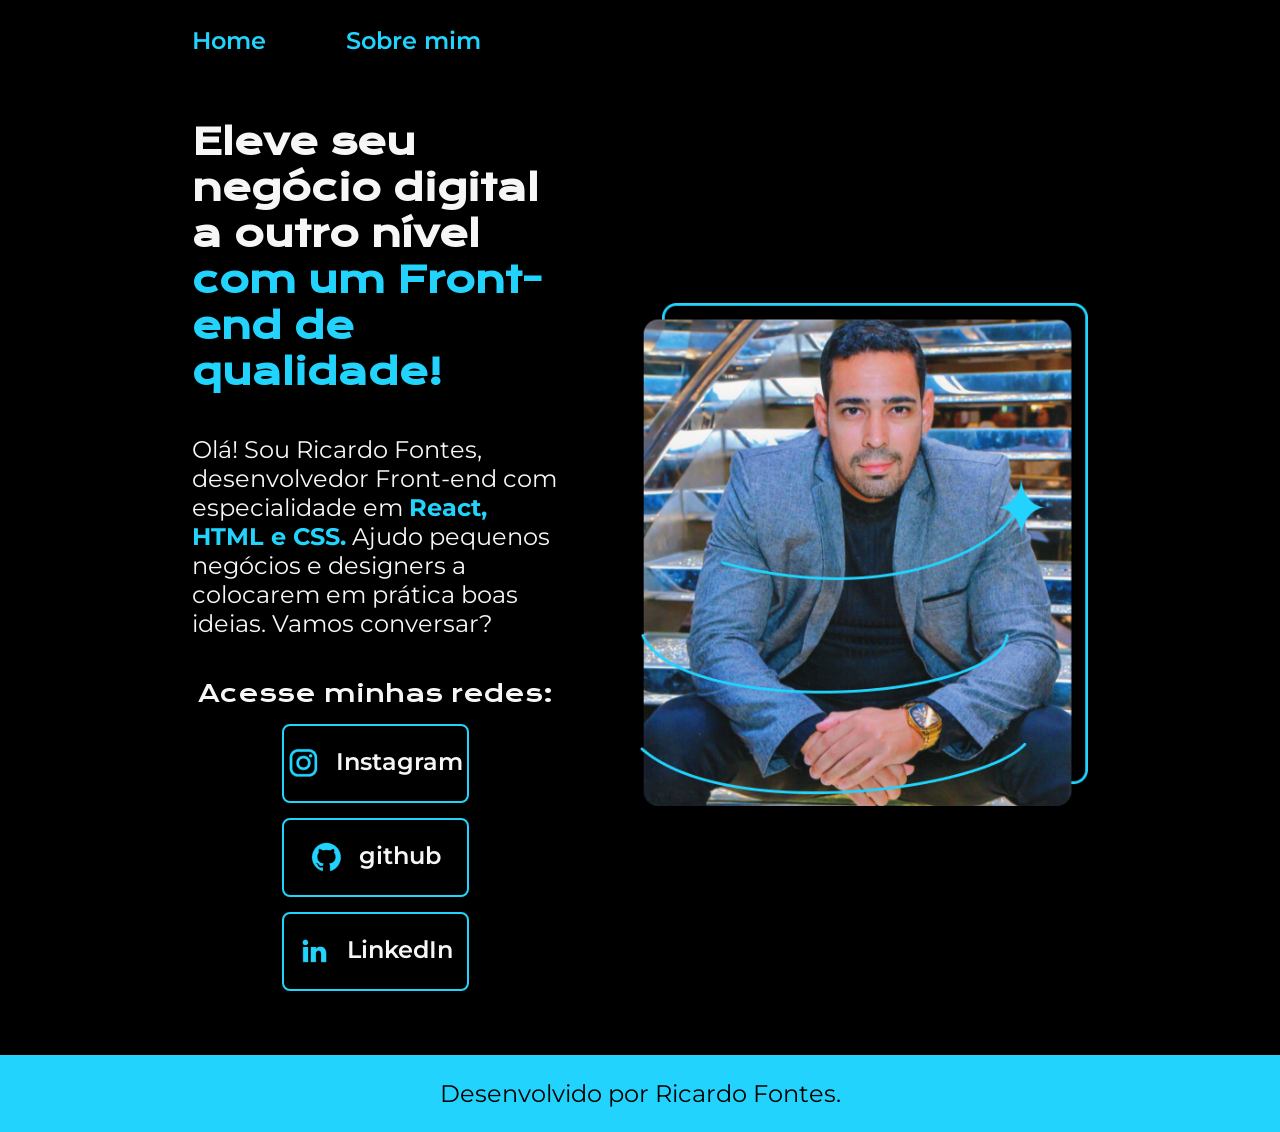
<file: index.html>
<!DOCTYPE html>
<html lang="pt-BR">
  <head>
    <meta charset="UTF-8" />
    <meta name="viewport" content="width=device-width, initial-scale=1.0" />
    <title>Portifolio</title>
    <link rel="stylesheet" href="styles/style.css" />
  </head>
  <body>
    <header class="cabecalho"> 
      <nav class="cabecalho_menu">
        <a href="index.html" class="cabecalho_menu_link">Home</a>
        <a href="about.html" class="cabecalho_menu_link">Sobre mim</a>
      </nav>
    </header>
      <main class="apresentacao">
        <section class="apresentacao__conteudo">
          <h1 class="apresentacao__conteudo__titulo">
            Eleve seu negócio digital a outro nível
            <strong class="titulo-destaque"
              >com um Front-end de qualidade!</strong
            >
          </h1>
          <p class="apresentacao__conteudo__texto">
            Olá! Sou Ricardo Fontes, desenvolvedor Front-end com especialidade
            em <strong class="texto-destaque">React, HTML e CSS.</strong> Ajudo
            pequenos negócios e designers a colocarem em prática boas ideias.
            Vamos conversar?
          </p>
          <div class="apresentacao__links">
            <h2 class="apresentacao__links__subtitulo">Acesse minhas redes:</h2>
            <a
              class="link"
              href="http://instagram.com/lricardofontes"
              target="_blank"
            >
              <img src="./assets/instagram.png" alt="" />
              Instagram
            </a>
            <a
              class="link"
              href="https://github.com/lricardofontes"
              target="_blank"
            >
              <img src="./assets/github.png" alt="" />
              github</a
            >
            <a
              class="link"
              href="https://www.linkedin.com/in/ricardocybersec/"
              target="_blank"
            >
              <img src="./assets/linkedin.png" alt="" />
              LinkedIn</a
            >
          </div>
        </section>
        <img class="imagem" src="./assets/foto.png" alt="ImagemRicardo" />
      </main>
    <footer class="rodape">
      <p>
        Desenvolvido por Ricardo Fontes.
      </p>
    </footer>
  </body>
</html>
</file>
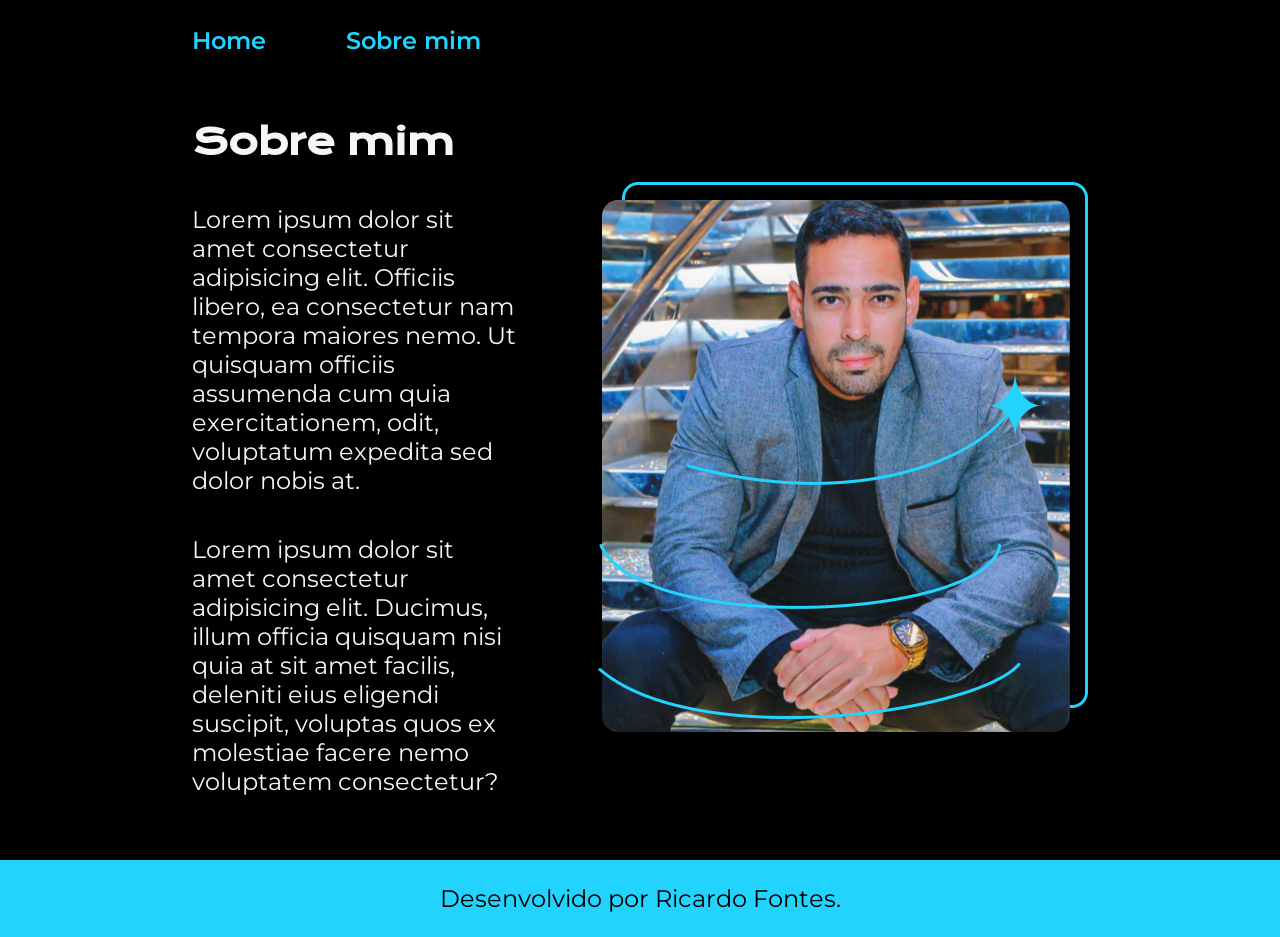
<file: about.html>
<!DOCTYPE html>
<html lang="pt-BR">
<head>
    <meta charset="UTF-8">
    <meta name="viewport" content="width=device-width, initial-scale=1.0">
    <title>Sobre mim</title>
    <link rel="stylesheet" href="styles/style.css" />
</head>
<body>
    <header class="cabecalho"> 
        <nav class="cabecalho_menu">
          <a href="index.html" class="cabecalho_menu_link">Home</a>
          <a href="about.html" class="cabecalho_menu_link">Sobre mim</a>
        </nav>
    </header>
    <main class="apresentacao">
        <section class="apresentacao__conteudo">
            <h1 class="apresentacao__conteudo__titulo">Sobre mim</h1>
            <p class="apresentacao__conteudo__texto">Lorem ipsum dolor sit amet consectetur adipisicing elit. Officiis libero, ea consectetur nam tempora maiores nemo. Ut quisquam officiis assumenda cum quia exercitationem, odit, voluptatum expedita sed dolor nobis at.</p>
            <p class="apresentacao__conteudo__texto">Lorem ipsum dolor sit amet consectetur adipisicing elit. Ducimus, illum officia quisquam nisi quia at sit amet facilis, deleniti eius eligendi suscipit, voluptas quos ex molestiae facere nemo voluptatem consectetur?</p>
        </section>
        <img src="./assets/foto.png" alt="ImagemRicardo" />
    </main>
    <footer class="rodape">
        <p>
          Desenvolvido por Ricardo Fontes.
        </p>
    </footer>
    
    
</body>
</html>
</file>
<file: styles/style.css>
@import url('https://fonts.googleapis.com/css2?family=Krona+One&family=Montserrat:ital,wght@0,100..900;1,100..900&display=swap');

:root{
    --cor-primaria: black;
    --cor-secundaria: #F6F6F6;
    --cor-terciaria: #22D4FD;

    --fonte-primaria: "Krona One", sans-serif;
    --fonte-secundaria: "Montserrat", sans-serif;
}

* { margin: 0;
    padding: 0;
    }

.cabecalho_menu_link {
    font-family: var(--fonte-secundaria);
    font-size: 1.5rem;
    font-weight: 600;
    color: var(--cor-terciaria);
    text-decoration: none;

}

.cabecalho{
    padding: 2% 0% 0% 15%;
}

.cabecalho_menu{
    display: flex;
    gap: 80px;
}

body {
    /* height: 100vh; */
    box-sizing: border-box;
    background-color: var(--cor-primaria);
    color: var(--cor-secundaria);
}

.titulo-destaque {
    color: var(--cor-terciaria)
}

.texto-destaque {
    color: var(--cor-terciaria)
}


.apresentacao {
    padding: 5% 15%;
    display: flex;
    align-items: center;
    justify-content: space-between;
    gap: 82px;
}

.apresentacao__conteudo {
    width: 50%;
    display: flex;
    flex-direction: column;
    gap: 40px;
}

.apresentacao__conteudo__titulo {
    font-size: 2.25rem;
    font-family: var(--fonte-primaria);
}

.apresentacao__conteudo__texto {
    font-size: 1.5rem;
    font-family: var(--fonte-secundaria);
}

.apresentacao__links {
    display: flex;
    flex-direction: column;
    justify-content: space-between;
    gap: 15px;
    align-items: center;
    
}

.apresentacao__links__subtitulo {
    font-size: 1.5rem;
    font-family: var(--fonte-primaria);
    font-weight: 400;
    
}

.link {
    /* background-color: #22D4FD; */
    display: flex;
    justify-content: center;
    gap: 16px;
    width: 50%;
    text-align: center;
    border-radius: 8px;
    font-size: 1.5rem;
    padding: 21.5px 0;
    text-decoration: none;
    color: var(--cor-secundaria);
    font-family: var(--fonte-secundaria);
    font-weight: 600;
    border: 2px solid var(--cor-terciaria);
}

.link:hover {
    background-color: #272727;
    color: var(--cor-primaria);
    border: 2px solid #96e6f8;
    padding: 25px 0;
}

.imagem{
    width: 50%;
}

.rodape{
    color: var(--cor-primaria);
    background-color: var(--cor-terciaria);
    padding: 24px;
    text-align: center;
    font-family: var(--fonte-secundaria);
    font-size: 1.5rem;
    font-weight: 400;
    /* width: 1920px;
    height: 80px; */
    
}   

@media (max-width: 1200px) {
    .cabecalho{
        padding: 10% 0% 0% 5%;
               
    }

    .cabecalho_menu{
        display: flex;
        justify-content: center;
    }

    .apresentacao {
        padding: 5%;
        display: flex;
        flex-direction: column-reverse;
        gap: 40px;
    }

    .apresentacao__conteudo {
        width: auto;
    }

    .imagem{
        width: 100%;
    }

    .apresentacao__links {
        display: flex;
        flex-direction: column;
        justify-content: space-between;
        gap: 15px;
        align-items: center;
        
    }

    .apresentacao__links__subtitulo {
        font-size: 1.5rem;
        font-family: var(--fonte-primaria);
        font-weight: 400;
        
    }

    .link {
        /* background-color: #22D4FD; */
        display: flex;
        justify-content: center;
        gap: 16px;
        width: 100%;
        text-align: center;
        border-radius: 8px;
        font-size: 1.5rem;
        padding: 21.5px 0;
        text-decoration: none;
        color: var(--cor-secundaria);
        font-family: var(--fonte-secundaria);
        font-weight: 600;
        border: 2px solid var(--cor-terciaria);
    }

    .link:hover {
        background-color: #272727;
        color: var(--cor-primaria);
        border: 2px solid #96e6f8;
        padding: 25px 0;
    }

    .rodape{
        color: var(--cor-primaria);
        background-color: var(--cor-terciaria);
        padding: 24px;
        text-align: center;
        font-family: var(--fonte-secundaria);
        font-size: 1.5rem;
        font-weight: 400;
        /* width: 1920px;
        height: 80px; */
        
    }   
}
</file>
